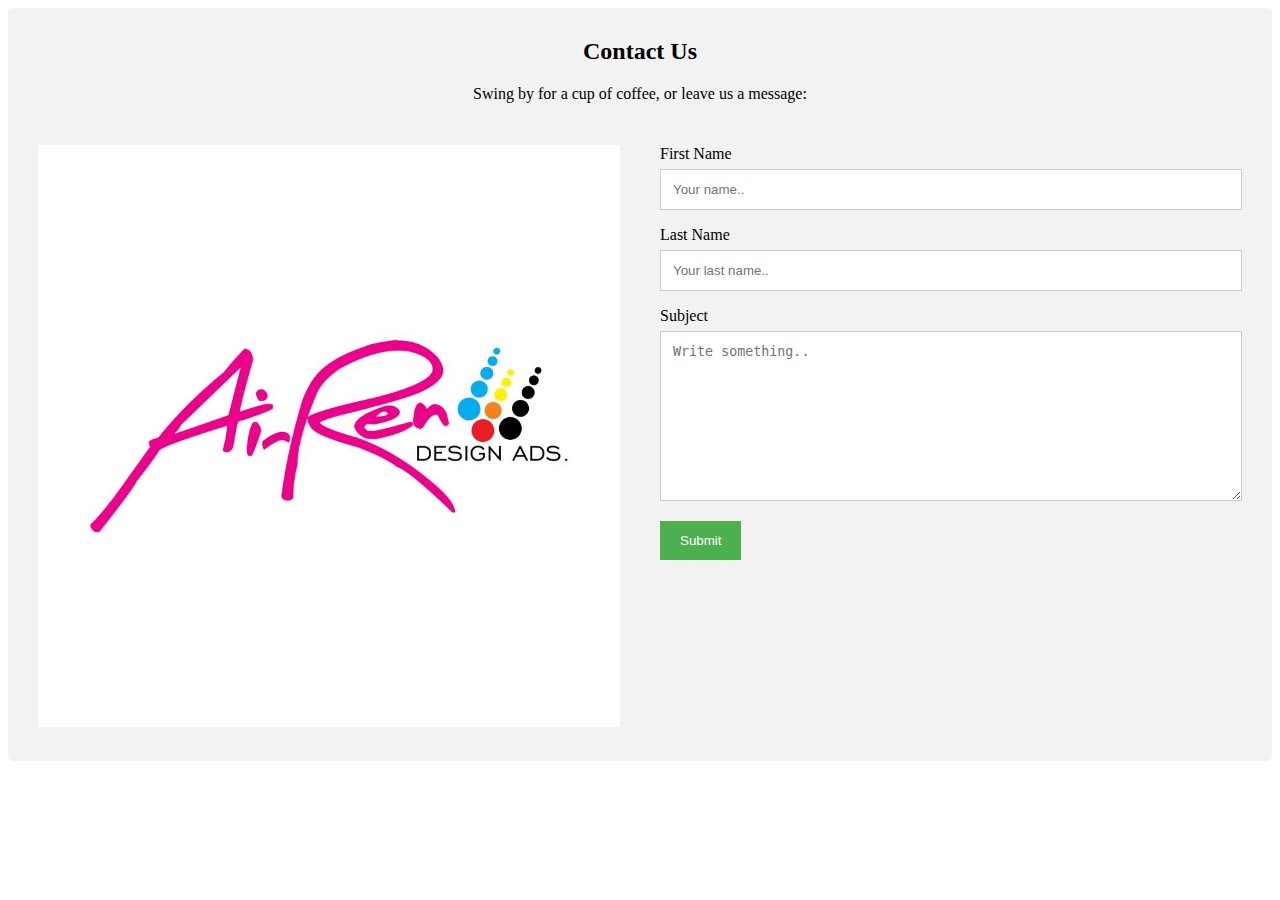
<file: contact.html>
<!DOCTYPE html>
<html>
<head>
<meta charset="utf-8">
<title>CONTACT US PAGE</title>

<style type="text/css">
* {
box-sizing: border-box;
}



/* Style inputs */
input[type=text], select, textarea {
width: 100%;
padding: 12px;
border: 1px solid #ccc;
margin-top: 6px;
margin-bottom: 16px;
resize: vertical;
}



input[type=submit] {
background-color: #4CAF50;
color: white;
padding: 12px 20px;
border: none;
cursor: pointer;
}



input[type=submit]:hover {
background-color: #45a049;
}



/* Style the container/contact section */
.container {
border-radius: 5px;
background-color: #f2f2f2;
padding: 10px;
}



/* Create two columns that float next to eachother */
.column {
float: left;
width: 50%;
margin-top: 6px;
padding: 20px;
}



/* Clear floats after the columns */
.row:after {
content: "";
display: table;
clear: both;
}



/* Responsive layout - when the screen is less than 600px wide, make the two columns stack on top of each other instead of next to each other */
@media screen and (max-width: 600px) {
.column, input[type=submit] {
width: 100%;
margin-top: 0;
}
}
</style>
</head>
<body>




<div class="container">
<div style="text-align:center">
<h2>Contact Us</h2>
<p>Swing by for a cup of coffee, or leave us a message:</p>
</div>
<div class="row">
<div class="column">
<img src="img/contact.jpg" style="width:100%">
</div>
<div class="column">
<form action="/action_page.php">
<label for="fname">First Name</label>
<input type="text" id="fname" name="firstname" placeholder="Your name..">
<label for="lname">Last Name</label>
<input type="text" id="lname" name="lastname" placeholder="Your last name..">
<label for="subject">Subject</label>
<textarea id="subject" name="subject" placeholder="Write something.." style="height:170px"></textarea>
<input type="submit" value="Submit">
</form>
</div>
</div>
</div>
</body>
</html>
</file>
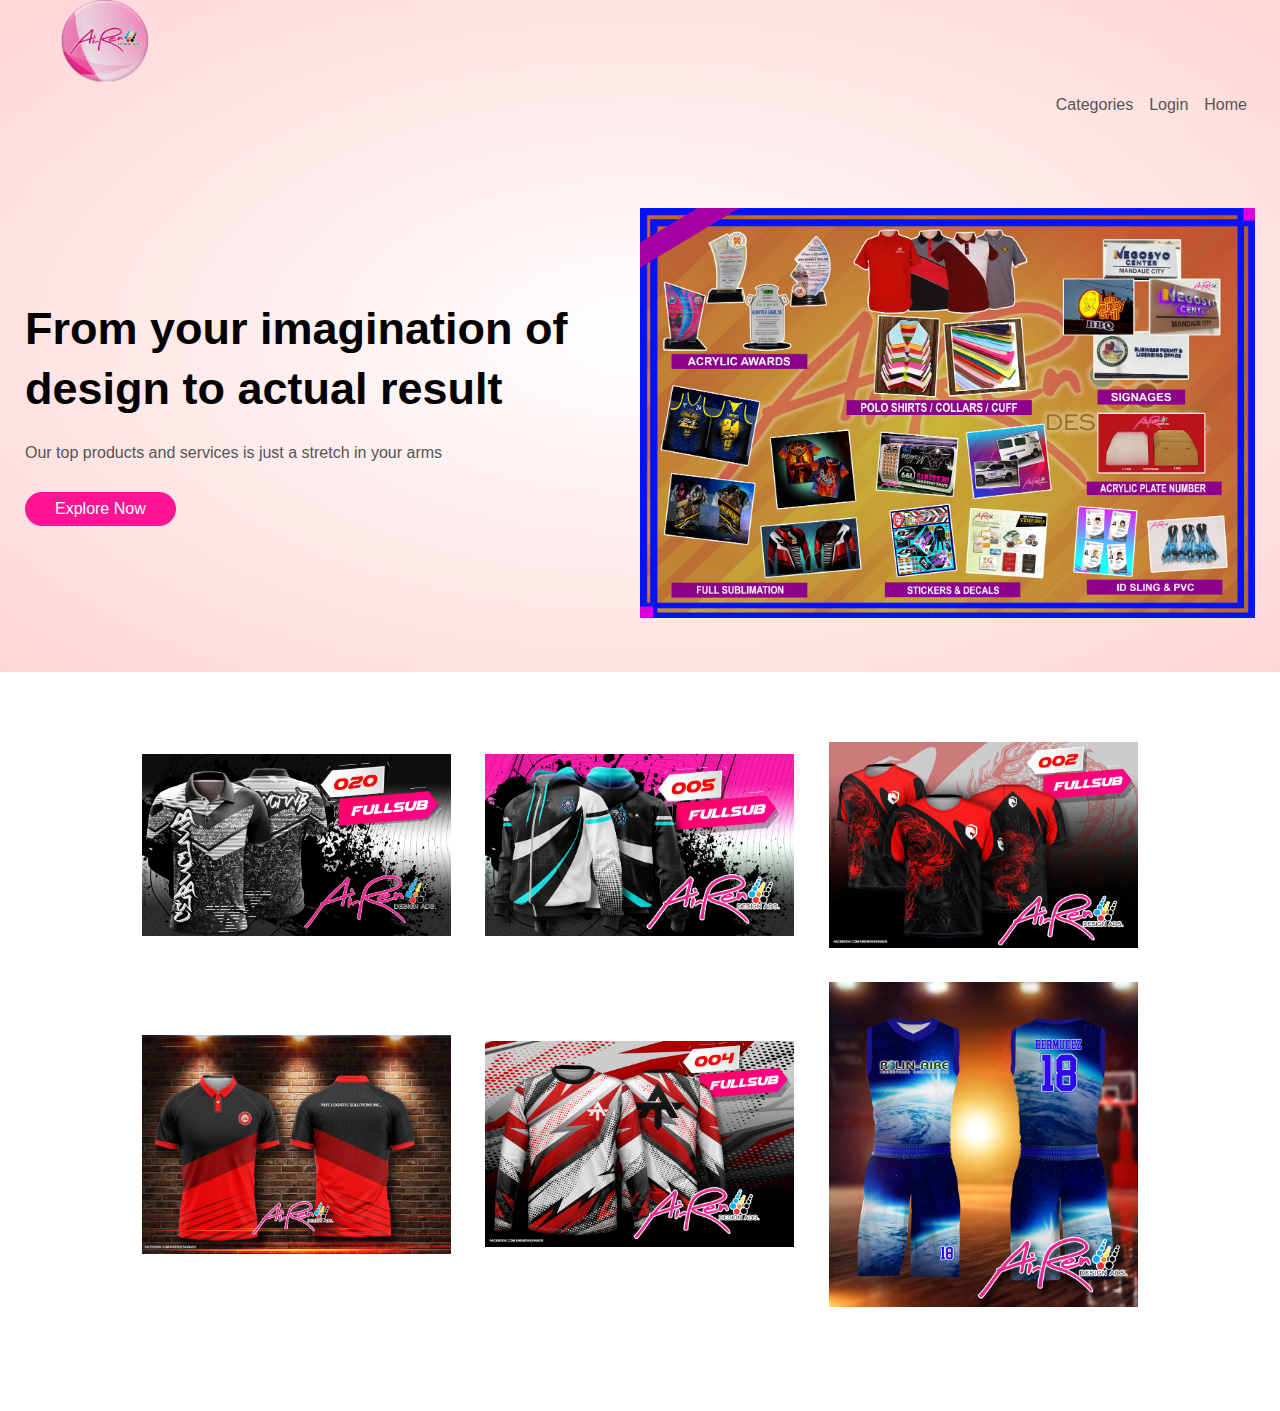
<file: Homepage.html>
<!DOCTYPE html>
<html lang="en">
<head>
  <meta charset="UTF-8">
  <title>Ai-Ren T-shirt Design and Printing with Customization</title>
  <link rel="stylesheet" href="style.css">

  <script src="http://ajax.googleapis.com/ajax/libs/jquery/1.7.2/jquery.min.js"></script>	
  <script type="text/javascript" src="js/fabric.js"></script>
  <script type="text/javascript" src="js/tshirtEditor.js"></script>
  <script type="text/javascript" src="js/jquery.miniColors.min.js"></script>
  <script type="text/javascript" src="js/bootstrap.bundle.min.js"></script>
</head>
<body>

  <div class="header">
  <div class="container">
    <div class="navbar">
    <div class="logo">
      <img src="img/logo.png" width="150px">
  </div>
  <nav>
    <ul>
      <li><a href="">Home</a></li>
      <li><a href="login.html">Login</a></li>
      <li><a href="">Categories</a></li>
      <!-- <li><a href="Homepage.html">Logout</a></li> -->
     <!--  <li><a href="">Register</a></li>
      <li><a href="">Contact</a></li> -->
    </ul>
  </nav>
  </div>
  <div class="row">
    <div class="col-2">
      <h1>From your imagination of design to actual result</h1>
      <p>Our top products and services is just a stretch in your arms</p>
      <a href="" class="btn">Explore Now</a>
    </div>
    <div class="col-2">
      <img src="img/image1.jpg">
    </div>
  </div>
  </div>
</div>

  <!------------ featured categories ------->
    <div class="categories">
      <div class="small-container">
        <div class="row">
        <div class="col-3">
          <img src="img/category1.jpg">
        </div>
        <div class="col-3">
          <img src="img/category2.jpg">
        </div>
        <div class="col-3">
          <img src="img/category3.jpg">
        </div>
        <div class="col-3">
          <img src="img/category4.jpg">
        </div>
        <div class="col-3">
          <img src="img/category5.jpg">
        </div>
        <div class="col-3">
          <img src="img/category6.jpg">
        </div>
      </div>
      </div>
    </div>
</body>
</html>
</file>
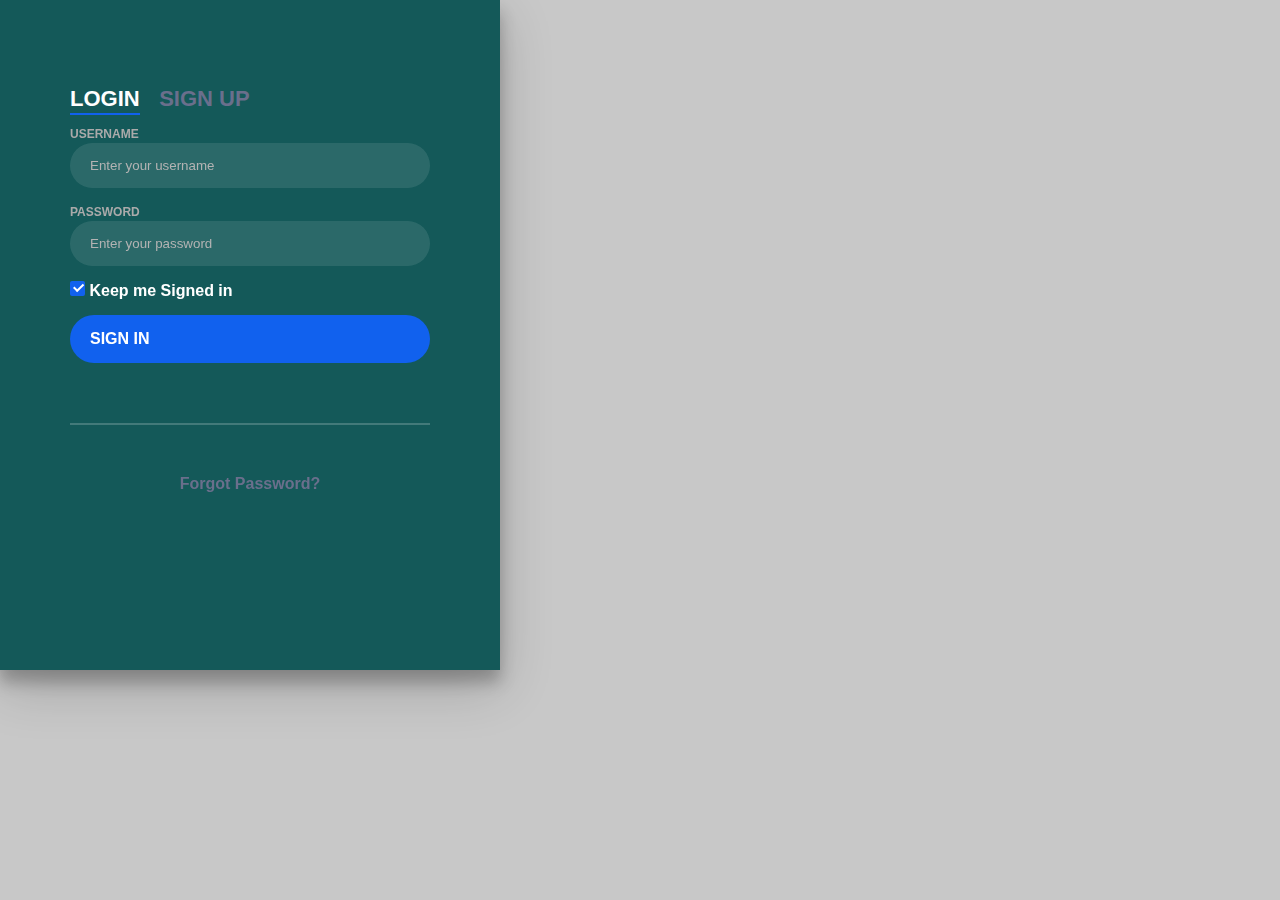
<file: login.html>
<!DOCTYPE html>
<html>
<head>
    <meta charset="utf-8">
    <title>LOGIN PAGE</title>
    <link href="css/style.css" rel="stylesheet">
</head>
<body>
<div class="row">
    <div class="col-md-6 mx-auto p-0">
        <div class="card">
            <div class="login-box">
                <div class="login-snip"> 
                    <input id="tab-1" type="radio" name="tab" class="sign-in" checked>
                    <label for="tab-1" class="tab">Login</label> <input id="tab-2" type="radio" name="tab" class="sign-up">
                    <label for="tab-2" class="tab">Sign Up</label>
                    <div class="login-space">
                        <div class="login">
                            <div class="group"> 
                                <label for="user" class="label">Username</label> 
                                <input id="user" type="text" class="input" placeholder="Enter your username" required=""> 
                            </div>
                            <div class="group"> 
                                <label for="pass" class="label">Password</label> 
                                <input id="pass" type="password" class="input" data-type="password" placeholder="Enter your password" required=""> 
                            </div>
                            <div class="group"> 
                                <input id="check" type="checkbox" class="check" checked> 
                                <label for="check">
                                    <span class="icon"></span> Keep me Signed in</label> 
                            </div>
                            <div class="group"> 
                                <a type="submit" class="button" value="Sign In" href="Homepage.php">Sign In</a>
                                <!-- <input type="submit" class="button" value="Sign In">  -->
                            </div>
                            <div class="hr"></div>
                            <div class="foot"> 
                                <a href="#">Forgot Password?</a> 
                            </div>
                        </div>
                        <div class="sign-up-form">
                            <div class="group"> 
                                <label for="user" class="label">Username</label> 
                                <input id="user" type="text" class="input" placeholder="Create your Username"> 
                            </div>
                            <div class="group"> 
                                <label for="pass" class="label">Password</label> 
                                <input id="pass" type="password" class="input" data-type="password" placeholder="Create your password"> 
                            </div>
                            <div class="group"> 
                                <label for="pass" class="label">Repeat Password</label> 
                                <input id="pass" type="password" class="input" data-type="password" placeholder="Repeat your password"> 
                            </div>
                            <div class="group"> 
                                <label for="pass" class="label">Email Address</label> 
                                <input id="pass" type="text" class="input" placeholder="Enter your email address"> </div>
                            <div class="group"> 
                                <a type="submit" class="button" value="Sign Up" href="Homepage.php">Sign Up</a>
                                <!-- <input type="submit" class="button" value="Sign Up">  -->
                            </div>
                            <div class="hr"></div>
                            <div class="foot"> 
                                <label for="tab-1">Already Member?</label> 
                            </div>
                        </div>
                    </div>
                </div>
            </div>
        </div>
    </div>
</div>
</body>
</html>
</file>
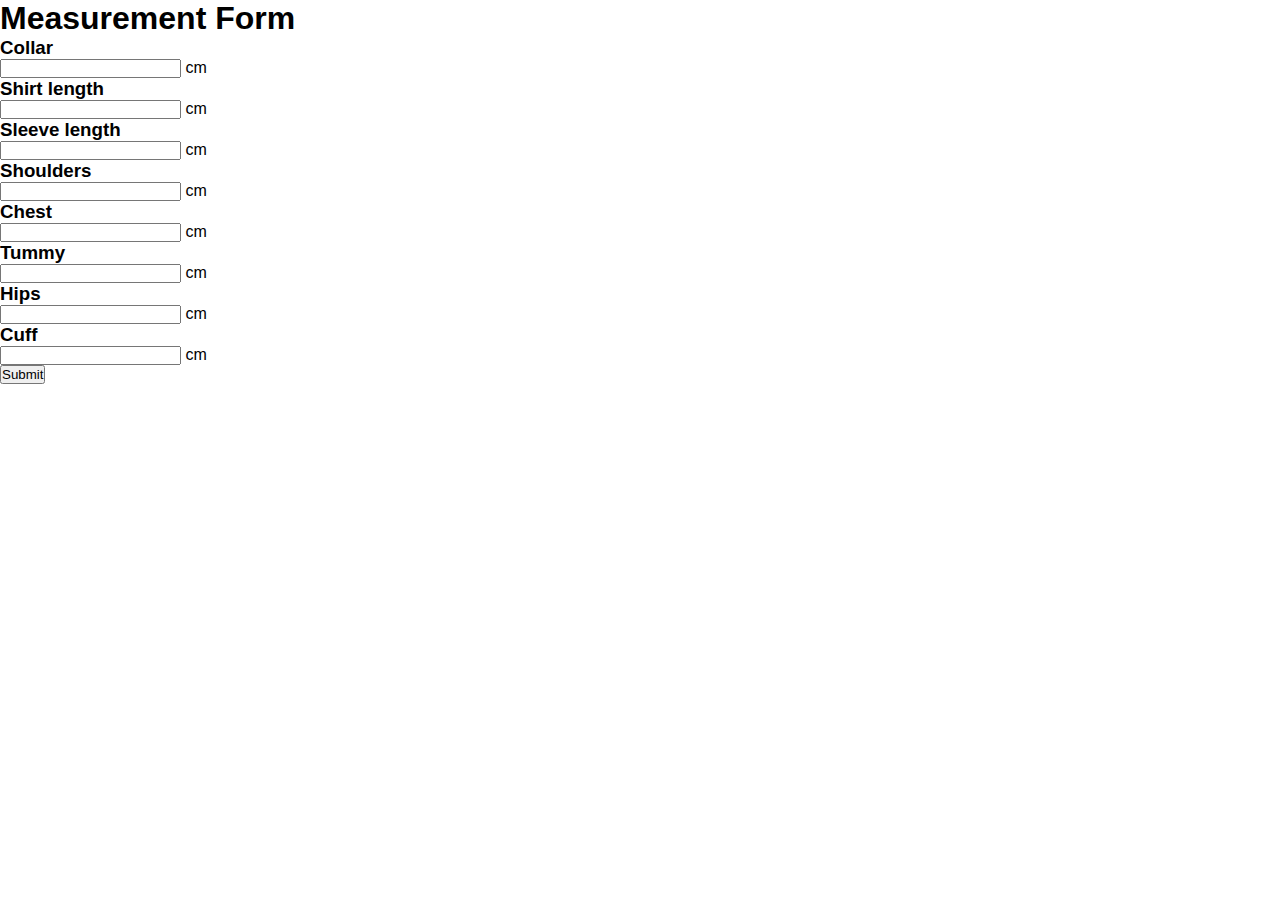
<file: Sample.html>
<!DOCTYPE html>
<html lang="en">
<head>
  <meta charset="UTF-8">
  <meta http-equiv="X-UA-Compatible" content="IE=edge">
  <meta name="viewport" content="width=device-width, initial-scale=1.0">
  <link href="style.css" rel="stylesheet" type="text/css" />
  <title>Measurement</title>
</head>
<body>
  <div class="mform"><h1>Measurement Form</h1></div>
  <div class="measure">
    <form>
    <h3>Collar</h3>
      <div id="collar">
      <input type="text" name="collar" class="collar"></input>
      <span>cm</span>
      </div>
    <h3>Shirt length</h3>
      <div id="shlength">
      <input type="text" name="ShirtLength" class="shoulderlength"></input>
      <span>cm</span>
      </div>
    <h3>Sleeve length</h3>
      <div id="sllength">
      <input type="text" name="SleeveLength" class="sleevelength"></input>
      <span>cm</span>
      </div>
    <h3>Shoulders</h3>
      <div id="shoulder">
      <input type="text" name="Shoulder" class="shoulder"></input>
      <span>cm</span>
      </div>
    <h3>Chest</h3>
      <div id="chest">
      <input type="text" name="Chest" class="chest"></input>
      <span>cm</span>
      </div>
    <h3>Tummy</h3>
      <div id="tummy">
      <input type="text" name="Tummy" class="tummy"></input>
      <span>cm</span>
      </div>
    <h3>Hips</h3>
      <div id="hips">
      <input type="text" name="Hips" class="hips"></input>
      <span>cm</span>
      </div>
    <h3>Cuff</h3>
      <div id="cuff">
      <input type="text" name="Cuff" class="cuff"></input>
      <span>cm</span><br>
      </div>
    <button type="submit" value="Submit">Submit</button>
  </form>
  </div>
</body>
</html>
</file>
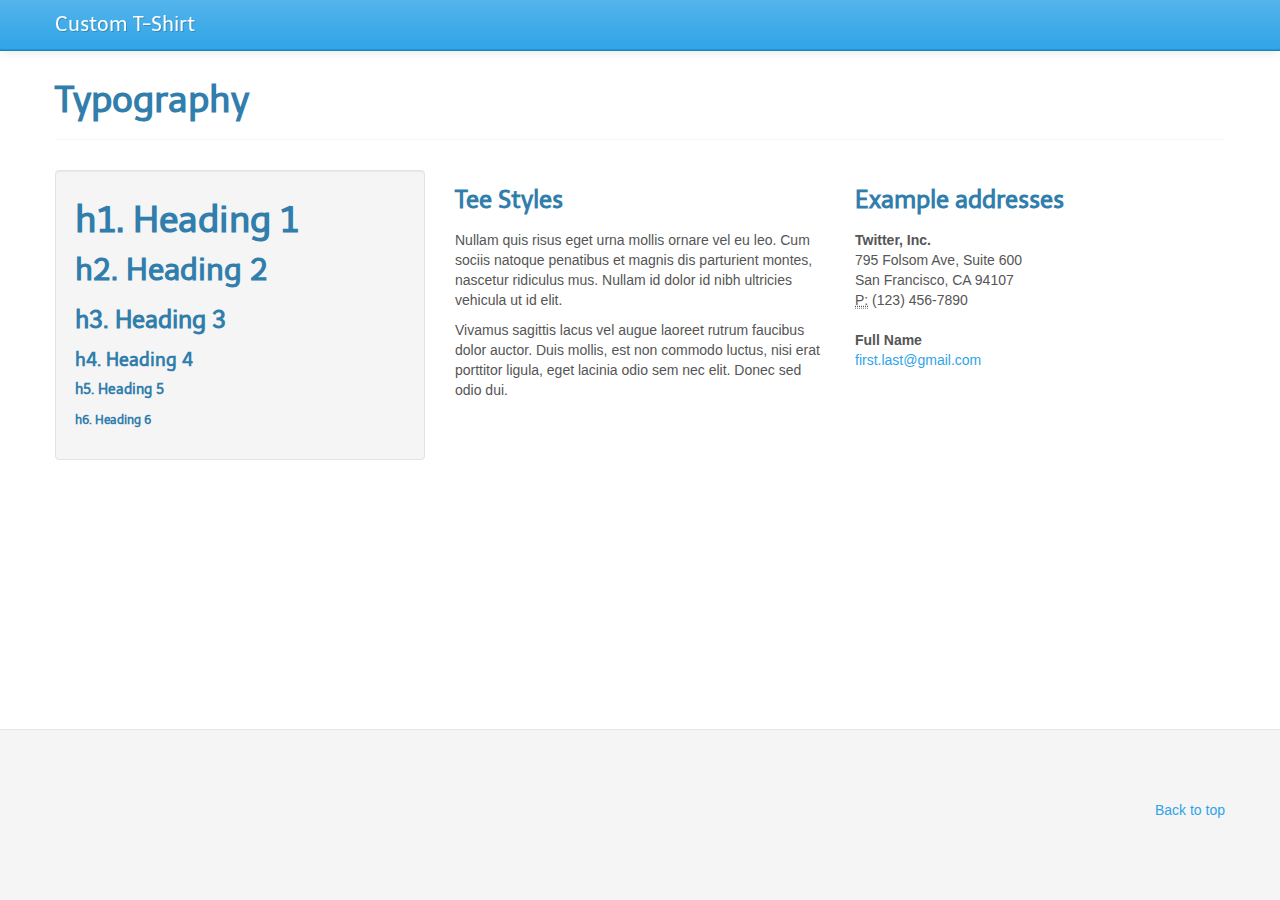
<file: template.html>
<!DOCTYPE html>
<html lang="en">
  <head>
    <meta charset="utf-8">
    <title>Title</title>
    <meta name="viewport" content="width=device-width, initial-scale=1.0">
    <meta name="description" content="">
    <meta name="author" content="">

    <!-- Le HTML5 shim, for IE6-8 support of HTML elements -->
    <!--[if lt IE 9]>
      <script src="http://html5shim.googlecode.com/svn/trunk/html5.js"></script>
    <![endif]-->

    <!-- Le styles -->
    <link href="css/bootstrap.min.css" rel="stylesheet">
    <link href="css/bootstrap-responsive.min.css" rel="stylesheet">
	 <script type="text/javascript">
	 </script>
	 <style type="text/css">
		 .footer {
			padding: 70px 0;
			margin-top: 70px;
			border-top: 1px solid #E5E5E5;
			background-color: whiteSmoke;
			}			
	      body {
	        padding-top: 60px;
	        padding-bottom: 40px;
	      }    
	 </style>
  </head>

  <body class="preview" data-spy="scroll" data-target=".subnav" data-offset="80">

  <!-- Navbar
    ================================================== -->
 <div class="navbar navbar-fixed-top">
   <div class="navbar-inner">
     <div class="container">
       <a class="btn btn-navbar" data-toggle="collapse" data-target=".nav-collapse">
         <span class="icon-bar"></span>
         <span class="icon-bar"></span>
         <span class="icon-bar"></span>
       </a>
       <a class="brand" href="#">Custom T-Shirt</a>
       <div class="nav-collapse" id="main-menu">

       </div>
     </div>
   </div>
 </div>

    <div class="container">
		<section id="typography">
		  <div class="page-header">
		    <h1>Typography</h1>
		  </div>
		
		  <!-- Headings & Paragraph Copy -->
		  <div class="row">
		
		    <div class="span4">
		      <div class="well">
		        <h1>h1. Heading 1</h1>
		        <h2>h2. Heading 2</h2>
		        <h3>h3. Heading 3</h3>
		        <h4>h4. Heading 4</h4>
		        <h5>h5. Heading 5</h5>
		        <h6>h6. Heading 6</h6>
		      </div>
		    </div>
		
		    <div class="span4">
		      <h3>Tee Styles</h3>
		      <p>Nullam quis risus eget urna mollis ornare vel eu leo. Cum sociis natoque penatibus et magnis dis parturient montes, nascetur ridiculus mus. Nullam id dolor id nibh ultricies vehicula ut id elit.</p>
		      <p>Vivamus sagittis lacus vel augue laoreet rutrum faucibus dolor auctor. Duis mollis, est non commodo luctus, nisi erat porttitor ligula, eget lacinia odio sem nec elit. Donec sed odio dui.</p>
		    </div>
		
		    <div class="span4">
		      <h3>Example addresses</h3>
		      <address>
		        <strong>Twitter, Inc.</strong><br>
		        795 Folsom Ave, Suite 600<br>
		        San Francisco, CA 94107<br>
		        <abbr title="Phone">P:</abbr> (123) 456-7890
		      </address>
		      <address>
		        <strong>Full Name</strong><br>
		        <a href="mailto:#">first.last@gmail.com</a>
		      </address>
		    </div>
		
		  </div>
		
		</section>
    </div><!-- /container -->
    
<!-- Footer ================================================== -->
      <footer class="footer navbar navbar-fixed-bottom">      
      	<div class="container">
	        <p class="pull-right"><a href="#">Back to top</a></p>
	        <p></p>       
	      </div>       
    </footer>

    <!-- Le javascript
    ================================================== -->
    <!-- Placed at the end of the document so the pages load faster -->
    <script src="http://ajax.googleapis.com/ajax/libs/jquery/1.7.2/jquery.min.js"></script>
    <script src="js/bootstrap.min.js"></script>    
  </body>
</html>
</file>
<file: style.css>
*{
	margin: 0;
	padding: 0;
	box-sizing: border-box;
}

body{
	font-family: 'Poppins', sans-serif;
}
/* .navbar{
	display: flex;
	align-items: center;
	padding: 20px;
}
nav{
	flex: 1;
	text-align: right;
} */

a{
	text-decoration: none;
	color: #555;
}
p{
	color: #555;
}
.container{
	max-width: 1300px;
	margin:0%;
	padding-left: 25px;
	padding-right: 25px;
}
.row{
	display: flex;
	align-items: center;
	flex-wrap: wrap;
	justify-content: space-around;
}
.col-2{
	flex-basis: 50%;
	min-width: 300px
}
.col-2 img{
	max-width: 100%;
	padding: 50px 0;
}
.col-2 h1{
	font-size: 45px;
	line-height: 60px;
	margin: 25px 0;
}
.btn{
	display: inline-block;
	background: #FF1493;
	color: #fff;
	padding: 8px 30px;
	margin: 30px 0;
	border-radius: 30px;
	transition: background 0.5s
}

.btn:hover{
	background: #FFB6C1;
}
.header{
	background: radial-gradient(#fff,#ffd6d6);
}
.header .row{
	margin-top: 70px;
}
.categories{
	margin: 70px 0;
}
.col-3{
	flex-basis: 30%;
	min-width: 250px;
	margin-bottom: 30px;
}
.col-3 img{
	width: 100%;
}
.small-container{
	max-width: 1080px;
	margin: auto;
	padding-left: 25px;
	padding-right: 25px;
}
nav ul {
    list-style-type: none;
    display: block;
  	
  /*background-color: #dddddd;*/
}
li {
  float: right;
  padding: 8px;
}

/*a {
  display: block;
  padding: 8px;
  /*background-color: #dddddd;*/
}*/
</file>
<file: css/style.css>
body {
    margin: 0;
    color: #6a6f8c;
    background: #c8c8c8;
    font: 600 16px/18px 'Open Sans', sans-serif;
}

.login-box {
    width: 100%;
    margin: auto;
    max-width: 525px;
    min-height: 670px;
    position: relative;
    background: url(https://images.unsplash.com/photo-1507208773393-40d9fc670acf?ixlib=rb-1.2.1&ixid=eyJhcHBfaWQiOjEyMDd9&auto=format&fit=crop&w=1268&q=80) no-repeat center;
    box-shadow: 0 12px 15px 0 rgba(0, 0, 0, .24), 0 17px 50px 0 rgba(0, 0, 0, .19)
}

.login-snip {
    width: 100%;
    height: 100%;
    position: absolute;
    padding: 90px 70px 50px 70px;
    background: rgba(0, 77, 77, .9)
}

.login-snip .login,
.login-snip .sign-up-form {
    top: 0;
    left: 0;
    right: 0;
    bottom: 0;
    position: absolute;
    transform: rotateY(180deg);
    backface-visibility: hidden;
    transition: all .4s linear
}

.login-snip .sign-in,
.login-snip .sign-up,
.login-space .group .check {
    display: none
}

.login-snip .tab,
.login-space .group .label,
.login-space .group .button {
    text-transform: uppercase
}

.login-snip .tab {
    font-size: 22px;
    margin-right: 15px;
    padding-bottom: 5px;
    margin: 0 15px 10px 0;
    display: inline-block;
    border-bottom: 2px solid transparent
}

.login-snip .sign-in:checked+.tab,
.login-snip .sign-up:checked+.tab {
    color: #fff;
    border-color: #1161ee
}

.login-space {
    min-height: 345px;
    position: relative;
    perspective: 1000px;
    transform-style: preserve-3d
}

.login-space .group {
    margin-bottom: 15px
}

.login-space .group .label,
.login-space .group .input,
.login-space .group .button {
    width: 100%;
    color: #fff;
    display: block
}

.login-space .group .input,
.login-space .group .button {
    border: none;
    padding: 15px 20px;
    border-radius: 25px;
    background: rgba(255, 255, 255, .1)
}

.login-space .group input[data-type="password"] {
    text-security: circle;
    -webkit-text-security: circle
}

.login-space .group .label {
    color: #aaa;
    font-size: 12px
}

.login-space .group .button {
    background: #1161ee
}

.login-space .group label .icon {
    width: 15px;
    height: 15px;
    border-radius: 2px;
    position: relative;
    display: inline-block;
    background: rgba(255, 255, 255, .1)
}

.login-space .group label .icon:before,
.login-space .group label .icon:after {
    content: '';
    width: 10px;
    height: 2px;
    background: #fff;
    position: absolute;
    transition: all .2s ease-in-out 0s
}

.login-space .group label .icon:before {
    left: 3px;
    width: 5px;
    bottom: 6px;
    transform: scale(0) rotate(0)
}

.login-space .group label .icon:after {
    top: 6px;
    right: 0;
    transform: scale(0) rotate(0)
}

.login-space .group .check:checked+label {
    color: #fff
}

.login-space .group .check:checked+label .icon {
    background: #1161ee
}

.login-space .group .check:checked+label .icon:before {
    transform: scale(1) rotate(45deg)
}

.login-space .group .check:checked+label .icon:after {
    transform: scale(1) rotate(-45deg)
}

.login-snip .sign-in:checked+.tab+.sign-up+.tab+.login-space .login {
    transform: rotate(0)
}

.login-snip .sign-up:checked+.tab+.login-space .sign-up-form {
    transform: rotate(0)
}

*,
:after,
:before {
    box-sizing: border-box
}

.clearfix:after,
.clearfix:before {
    content: '';
    display: table
}

.clearfix:after {
    clear: both;
    display: block
}

a {
    color: inherit;
    text-decoration: none
}

.hr {
    height: 2px;
    margin: 60px 0 50px 0;
    background: rgba(255, 255, 255, .2)
}

.foot {
    text-align: center
}

.card {
    width: 500px;
    left: 100px
}

::placeholder {
    color: #b3b3b3
}
</file>
